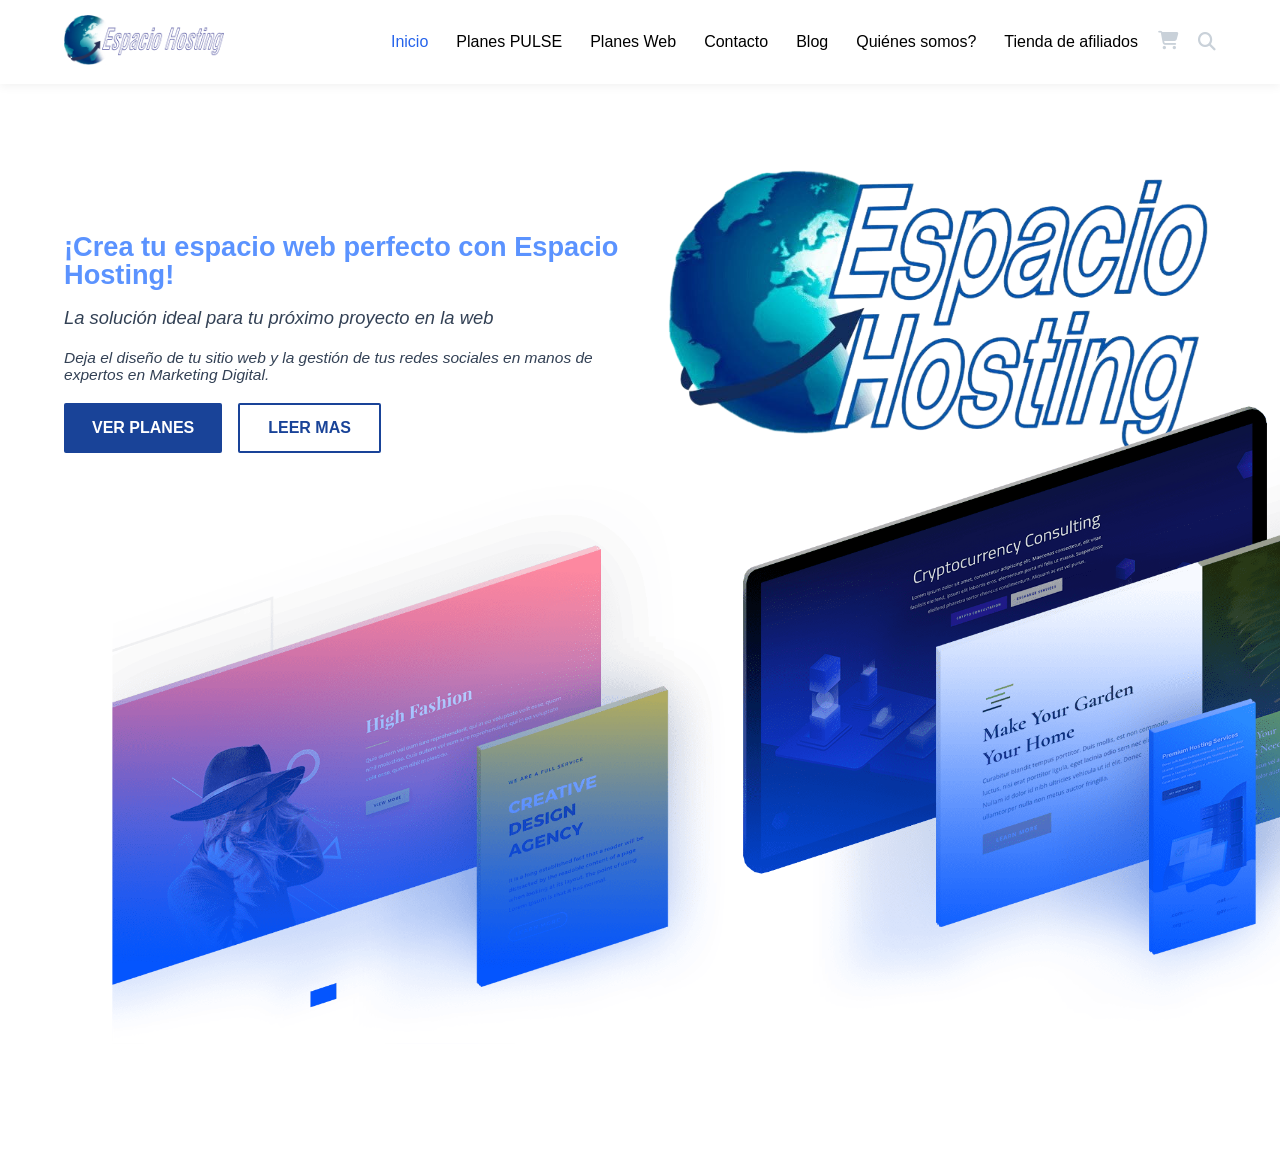
<file: index.html>
<!DOCTYPE html>
<html lang="en">
<head>
    <meta charset="UTF-8">
    <meta name="viewport" content="width=device-width, initial-scale=1.0">
    <title>Espacio Hosting</title>
    <link rel="stylesheet" href="https://cdnjs.cloudflare.com/ajax/libs/font-awesome/6.5.0/css/all.min.css">
    <link rel="stylesheet" href="CSS/style.css">
</head>
<body>
    <nav class="navbar">
        <div class="nav-container">
            <div class="logo">
                <img src="IMG/LogoEHPortada.png" alt="Logo">
            </div>
            <div class="nav-group">
                <ul class="nav-links">
                    <li><a href="index.html">Inicio</a></li>
                    <li><a href="#">Planes PULSE</a></li>
                    <li><a href="planes.html">Planes Web</a></li>
                    <li><a href="#">Contacto</a></li>
                    <li><a href="#">Blog</a></li>
                    <li><a href="#">Quiénes somos?</a></li>
                    <li><a href="#">Tienda de afiliados</a></li>
                </ul>
                <div class="nav-extra">
                    <a href="carrito.html" class="nav-icon" aria-label="Carrito de compras">
                    <i class="fas fa-shopping-cart"></i>
                    </a>
                    <i class="fas fa-search"></i>
                </div>
            </div>
        </div>
    </nav>
    <header class="hero">
        <div class="hero-inner">
            <div class="hero-left">
                <img src="IMG/logo_cuadrado_tansrp.png" alt="Logo cuadrado">
            </div>
            <div class="hero-right">
                <div class="hero-copy">
                    <h1>¡Crea tu espacio web perfecto con Espacio Hosting!</h1>
                    <p>La solución ideal para tu próximo proyecto en la web</p>
                    <p>Deja el diseño de tu sitio web y la gestión de tus redes sociales en manos de expertos en Marketing Digital.</p>
                    <div class="hero-buttons">
                        <a class="btn-primary" href="planes.html">VER PLANES</a>
                        <a class="btn-secondary" href="#">LEER MAS</a>
                    </div>
                </div>
            </div>
        </div>
        <img class="hero-illustration" src="IMG/web-dev-23.png" alt="Ilustración web">
    </header>
</body>
</html>
</file>
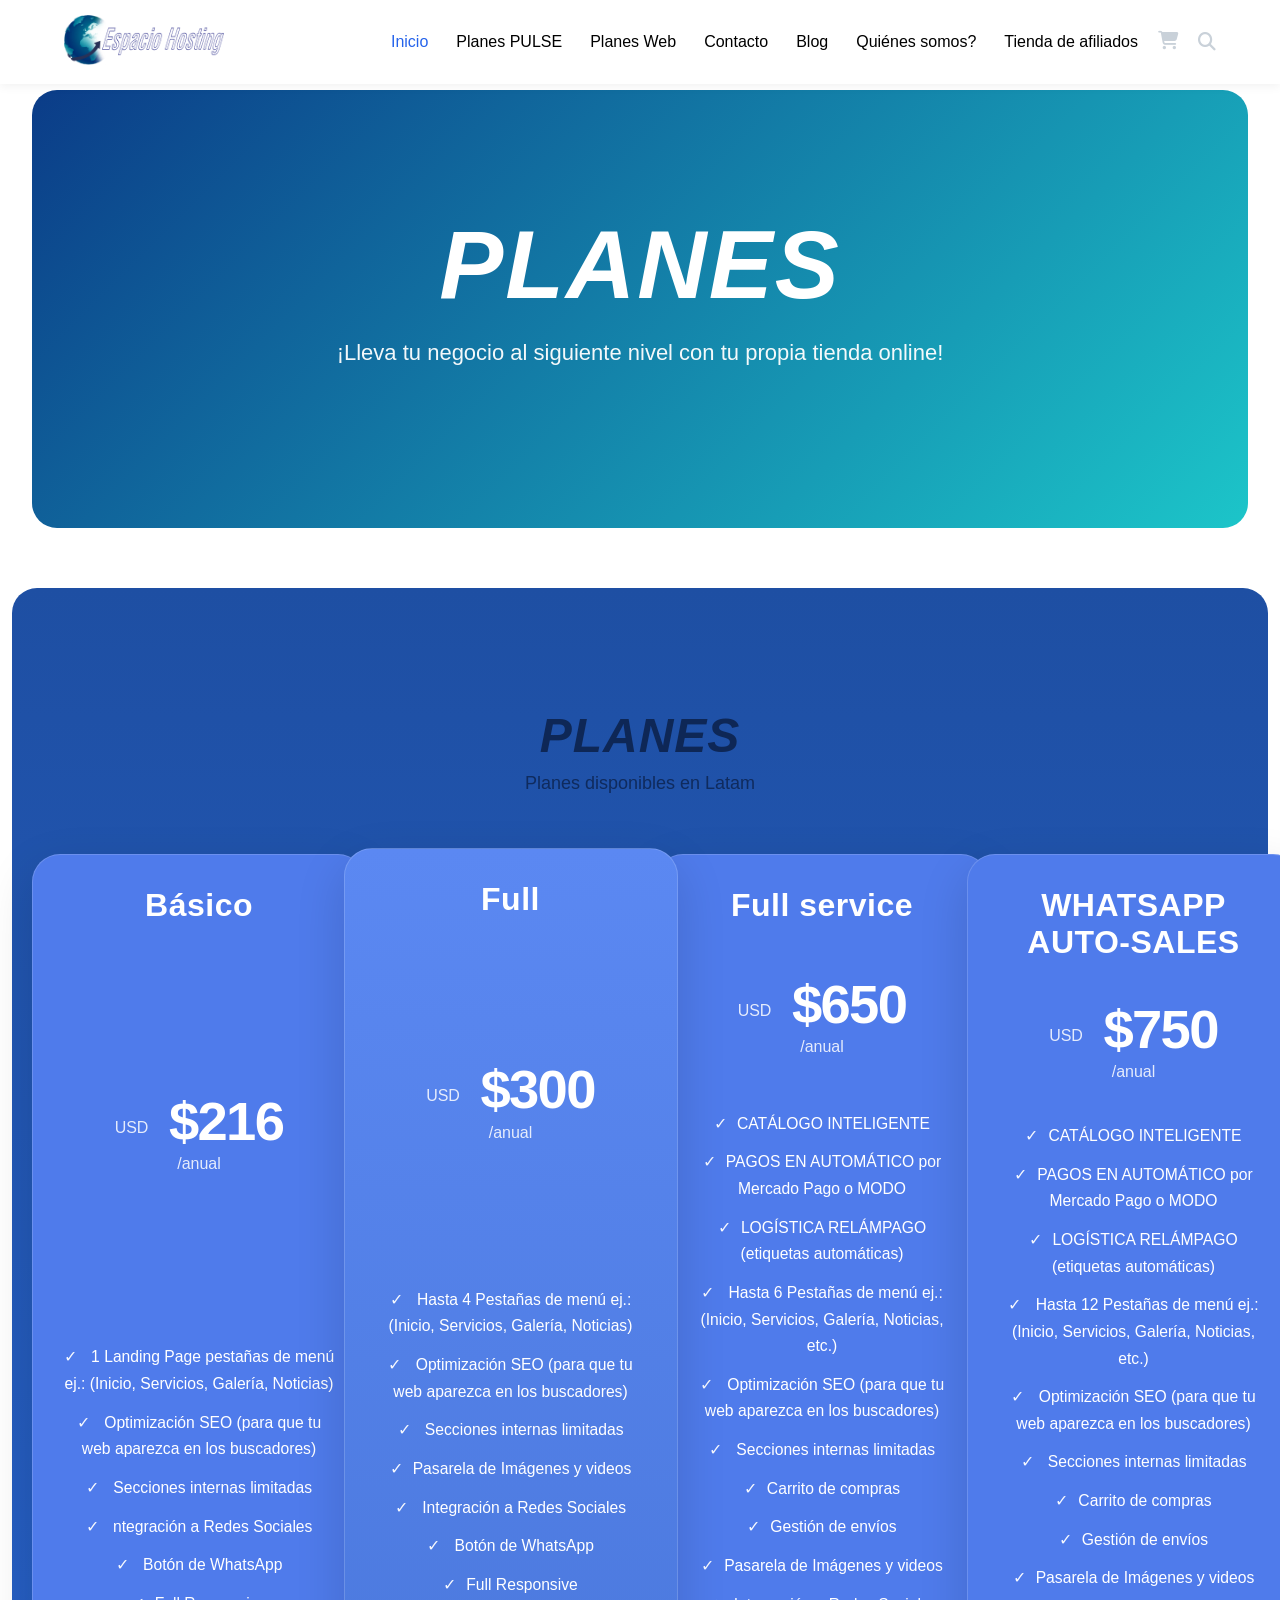
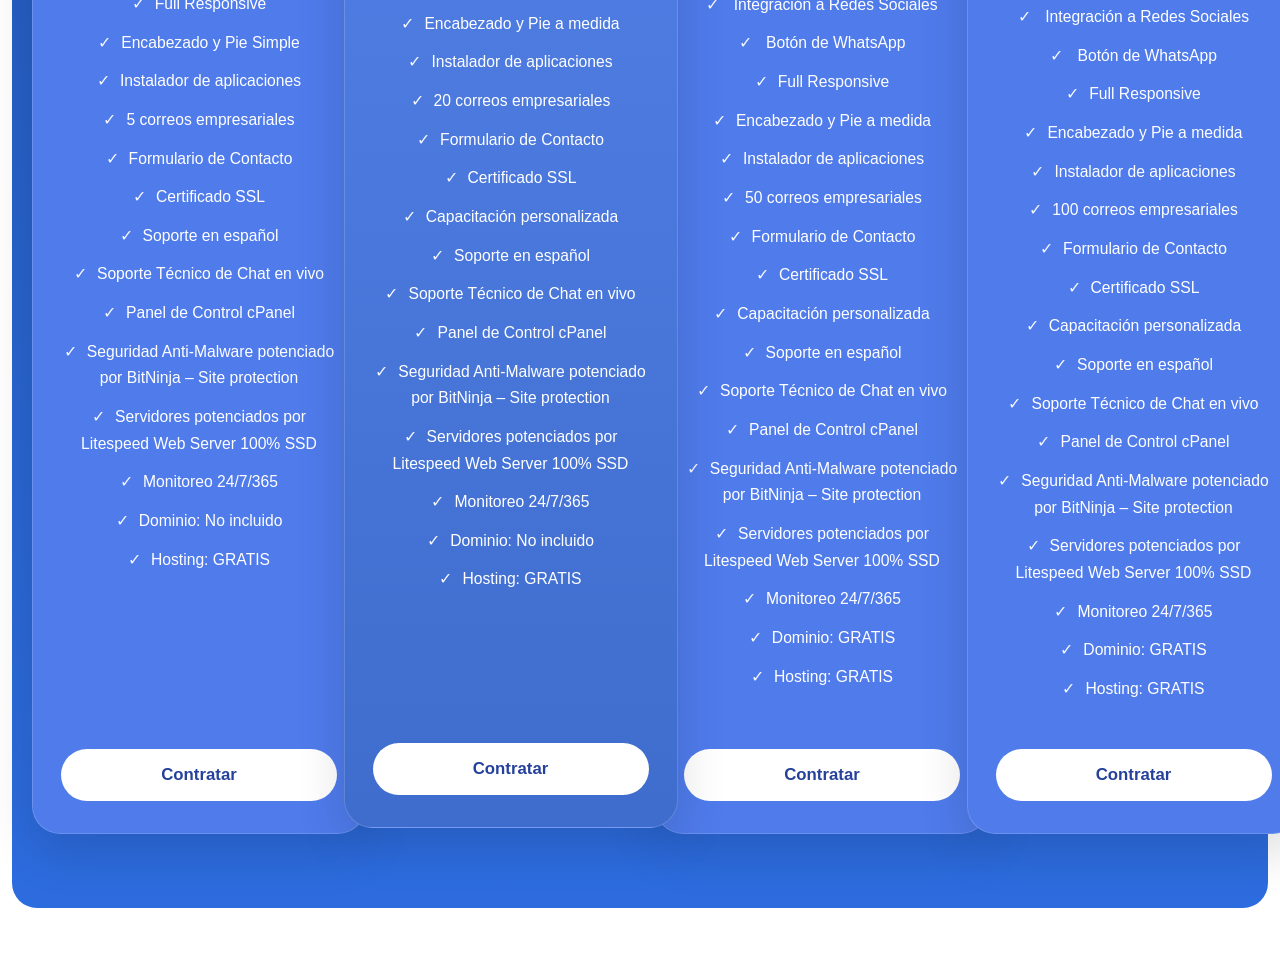
<file: planes.html>
<!DOCTYPE html>
<html lang="en">
<head>
    <meta charset="UTF-8">
    <meta name="viewport" content="width=device-width, initial-scale=1.0">
    <title>Planes web</title>
    <link rel="stylesheet" href="CSS/estilo.css">
    <link rel="stylesheet" href="https://cdnjs.cloudflare.com/ajax/libs/font-awesome/6.5.0/css/all.min.css">
</head>
<body>
    <nav class="navbar">
        <div class="nav-container">
            <div class="logo">
                <img src="IMG/LogoEHPortada.png" alt="Logo">
            </div>
            <div class="nav-group">
                <ul class="nav-links">
                    <li><a href="index.html">Inicio</a></li>
                    <li><a href="#">Planes PULSE</a></li>
                    <li><a href="planes.html">Planes Web</a></li>
                    <li><a href="#">Contacto</a></li>
                    <li><a href="#">Blog</a></li>
                    <li><a href="#">Quiénes somos?</a></li>
                    <li><a href="#">Tienda de afiliados</a></li>
                </ul>
                <div class="nav-extra">
                    <a href="carrito.html" class="nav-icon" aria-label="Carrito de compras">
                    <i class="fas fa-shopping-cart"></i>
                    </a>
                    <i class="fas fa-search"></i>
                </div>
            </div>
        </div>
    </nav>
    <header class="planes-header">
    <div class="planes-content">
        <h1>PLANES</h1>
        <p>¡Lleva tu negocio al siguiente nivel con tu propia tienda online!</p>
    </div>
</header>
<section class="servicios">
    <div class="servicios-content">
        <h2>PLANES</h2>
        <p>Planes disponibles en Latam</p>
    </div>
    <div class="planes-grid">
    <div class="plan-card">
        <h3>Básico</h3>
        <p class="precio"><span class="precio-currency">USD</span> <span class="precio-amount">$216</span> <span class="precio-periodo">/anual</span></p>
        <ul>
            <li> 1 Landing Page pestañas de menú ej.:
(Inicio, Servicios, Galería, Noticias)</li>
            <li> Optimización SEO (para que tu web aparezca en los buscadores)</li>
            <li> Secciones internas limitadas</li>
            <li> ntegración a Redes Sociales</li>
            <li> Botón de WhatsApp</li>
            <li>Full Responsive</li>
            <li>Encabezado y Pie Simple</li>
            <li>Instalador de aplicaciones</li>
            <li>5 correos empresariales</li>
            <li>Formulario de Contacto</li>
            <li>Certificado SSL </li>
            <li>Soporte en español</li>
            <li>Soporte Técnico de Chat en vivo </li>
            <li>Panel de Control cPanel</li>
            <li>Seguridad Anti-Malware potenciado por BitNinja – Site protection</li>
            <li>Servidores potenciados por Litespeed Web Server 100% SSD</li>
            <li>Monitoreo 24/7/365</li>
            <li>Dominio: No incluido</li>
            <li>Hosting: GRATIS</li>
        </ul>
        <button>Contratar</button>
    </div>
    <div class="plan-card destacado">
        <h3>Full</h3>
        <p class="precio"><span class="precio-currency">USD</span> <span class="precio-amount">$300</span> <span class="precio-periodo">/anual</span></p>
        <ul>
           <li> Hasta 4 Pestañas de menú ej.:
(Inicio, Servicios, Galería, Noticias)</li>
            <li> Optimización SEO (para que tu web aparezca en los buscadores)</li>
            <li> Secciones internas limitadas</li>
            <li>Pasarela de Imágenes y videos</li>
            <li> Integración a Redes Sociales</li>
            <li> Botón de WhatsApp</li>
            <li>Full Responsive</li>
            <li>Encabezado y Pie a medida</li>
            <li>Instalador de aplicaciones</li>
            <li>20 correos empresariales</li>
            <li>Formulario de Contacto</li>
            <li>Certificado SSL </li>
            <li>Capacitación personalizada </li>
            <li>Soporte en español</li>
            <li>Soporte Técnico de Chat en vivo </li>
            <li>Panel de Control cPanel</li>
            <li>Seguridad Anti-Malware potenciado por BitNinja – Site protection</li>
            <li>Servidores potenciados por Litespeed Web Server 100% SSD</li>
            <li>Monitoreo 24/7/365</li>
            <li>Dominio: No incluido</li>
            <li>Hosting: GRATIS</li>
        </ul>
        <button>Contratar</button>
    </div>
    <div class="plan-card">
        <h3>Full service</h3>
        <p class="precio"><span class="precio-currency">USD</span> <span class="precio-amount">$650</span> <span class="precio-periodo">/anual</span></p>
        <ul>
            <li>CATÁLOGO INTELIGENTE</li>
            <li>PAGOS EN AUTOMÁTICO por Mercado Pago o MODO</li>
            <li>LOGÍSTICA RELÁMPAGO (etiquetas automáticas)</li>
           <li> Hasta 6 Pestañas de menú ej.:
(Inicio, Servicios, Galería, Noticias, etc.)</li>
            <li> Optimización SEO (para que tu web aparezca en los buscadores)</li>
            <li> Secciones internas limitadas</li>
            <li>Carrito de compras</li>
            <li>Gestión de envíos</li>
            <li>Pasarela de Imágenes y videos</li>
            <li> Integración a Redes Sociales</li>
            <li> Botón de WhatsApp</li>
            <li>Full Responsive</li>
            <li>Encabezado y Pie a medida</li>
            <li>Instalador de aplicaciones</li>
            <li>50 correos empresariales</li>
            <li>Formulario de Contacto</li>
            <li>Certificado SSL </li>
            <li>Capacitación personalizada </li>
            <li>Soporte en español</li>
            <li>Soporte Técnico de Chat en vivo </li>
            <li>Panel de Control cPanel</li>
            <li>Seguridad Anti-Malware potenciado por BitNinja – Site protection</li>
            <li>Servidores potenciados por Litespeed Web Server 100% SSD</li>
            <li>Monitoreo 24/7/365</li>
            <li>Dominio: GRATIS</li>
            <li>Hosting: GRATIS</li>
        </ul>
        <button>Contratar</button>
    </div>

     <div class="plan-card">
        <h3>WHATSAPP AUTO-SALES</h3>
        <p class="precio"><span class="precio-currency">USD</span> <span class="precio-amount">$750</span> <span class="precio-periodo">/anual</span></p>
        <ul>
            <li>CATÁLOGO INTELIGENTE</li>
            <li>PAGOS EN AUTOMÁTICO por Mercado Pago o MODO</li>
            <li>LOGÍSTICA RELÁMPAGO (etiquetas automáticas)</li>
           <li> Hasta 12 Pestañas de menú ej.:
(Inicio, Servicios, Galería, Noticias, etc.)</li>
            <li> Optimización SEO (para que tu web aparezca en los buscadores)</li>
            <li> Secciones internas limitadas</li>
            <li>Carrito de compras</li>
            <li>Gestión de envíos</li>
            <li>Pasarela de Imágenes y videos</li>
            <li> Integración a Redes Sociales</li>
            <li> Botón de WhatsApp</li>
            <li>Full Responsive</li>
            <li>Encabezado y Pie a medida</li>
            <li>Instalador de aplicaciones</li>
            <li>100 correos empresariales</li>
            <li>Formulario de Contacto</li>
            <li>Certificado SSL </li>
            <li>Capacitación personalizada </li>
            <li>Soporte en español</li>
            <li>Soporte Técnico de Chat en vivo </li>
            <li>Panel de Control cPanel</li>
            <li>Seguridad Anti-Malware potenciado por BitNinja – Site protection</li>
            <li>Servidores potenciados por Litespeed Web Server 100% SSD</li>
            <li>Monitoreo 24/7/365</li>
            <li>Dominio: GRATIS</li>
            <li>Hosting: GRATIS</li>
        </ul>
        <button>Contratar</button>
    </div>

</div>
</section>
</body>
</html>
</file>
<file: CSS/style.css>
body {
    margin: 0;
    padding: 0;
    box-sizing: border-box;
}

/* Navbar */
.navbar {
    width: 100%;
    background-color: #ffffff;
    padding: 15px 0;
    position: fixed;
    top: 0;
    z-index: 1000;
    box-shadow: 0 2px 10px rgba(0, 0, 0, 0.06);
}

/* Contenedor */
.nav-container {
    width: 90%;
    max-width: 1200px;
    margin: auto;
    display: flex;
    align-items: center;
    justify-content: space-between;
    gap: 20px;
}

.nav-group {
    display: flex;
    align-items: center;
    gap: 20px;
}

/* Logo */
.logo img {
    width: 160px;
}

/* Links */
.nav-links {
    list-style: none;
    display: flex;
    gap: 28px;
    margin: 0;
    padding: 0;
}

.nav-links li a {
    text-decoration: none;
    color: #000000;
    font-size: 16px;
    font-family: Arial, sans-serif;
}

.nav-links li:first-child a {
    color: #2563eb;
}

/* Extra contenedor derecha */
.nav-extra {
    display: flex;
    align-items: center;
    gap: 20px;
}

.nav-search {
    display: none;
    flex: 1;
    justify-content: flex-start;
    align-items: center;
}

.nav-search.active {
    display: flex;
}

.nav-search input {
    width: 320px;
    max-width: calc(100% - 60px);
    padding: 10px 16px;
    border-radius: 999px;
    border: 1px solid rgba(15, 23, 42, 0.08);
    background: #ffffff;
    color: #0f172a;
    font-size: 0.95rem;
    outline: none;
    transition: border-color 0.2s ease, box-shadow 0.2s ease;
}

.nav-search input:focus {
    border-color: rgba(15, 23, 42, 0.2);
    box-shadow: none;
}

.nav-search-button {
    background: transparent;
    border: none;
    padding: 0;
    cursor: pointer;
    color: #0f172a;
}

.nav-search-button i {
    font-size: 18px;
}

/* Iconos */
.nav-extra i,
.nav-icon i {
    color: #c9d1d9;
    font-size: 18px;
    cursor: pointer;
    transition: 0.3s;
}

.nav-extra i:hover {
    color: #58a6ff;
}

/* Botón principal */
.btn-primary {
    background-color: #194398;
    color: #ffffff;
    padding: 14px 28px;
    border-radius: 2px;
    text-decoration: none;
    font-weight: 700;
    transition: background-color 0.2s ease;
    display: inline-flex;
    align-items: center;
    justify-content: center;
}

.btn-primary:hover {
    background-color: #194398;
}

.btn-secondary {
    background-color: #ffffff;
    color: #194398;
    padding: 14px 28px;
    border-radius: 2px;
    text-decoration: none;
    font-weight: 700;
    border: 2px solid #194398;
    transition: background-color 0.2s ease, color 0.2s ease;
    display: inline-flex;
    align-items: center;
    justify-content: center;
}

.btn-secondary:hover {
    background-color: #eef2ff;
}

body {
    padding-top: 90px;
}

.hero {
    padding: 80px 5% 60px;
    max-width: 1200px;
    margin: 0 auto;
    font-family: Arial, sans-serif;
}

.hero-inner {
    display: flex;
    flex-direction: row-reverse;
    align-items: flex-end;
    justify-content: space-between;
    gap: 40px;
}

.hero-left,
.hero-right {
    flex: 1;
}

.hero-left {
    display: flex;
    justify-content: center;
    align-items: flex-end;
}

.hero-left img {
    max-width: 540px;
    width: 100%;
    height: auto;
    object-fit: contain;
}

.hero-copy {
    display: flex;
    flex-direction: column;
    align-items: flex-start;
    text-align: left;
    gap: 20px;
}

.hero-copy h1 {
    font-size: 1.7rem;
    line-height: 1.01;
    margin: 0;
    color: #5b93ff;
}

.hero-copy p {
    max-width: 600px;
    margin: 0;
    color: #334155;
    font-style: italic;
    line-height: 1.1;
}

.hero-copy p:first-of-type {
    font-size: 1.15rem;
}

.hero-copy p:last-of-type {
    font-size: 0.97rem;
}

.hero-buttons {
    display: flex;
    gap: 16px;
    justify-content: flex-start;
    flex-wrap: wrap;
}

.hero {
    position: relative;
    overflow: visible;
}

.hero-illustration {
    display: block;
    margin: 12px 0 0 0;
    width: 75%;
    height: auto;
    object-fit: contain;
    transform: translate(-6%, -12%);
}

@media (min-width: 900px) {
    .hero-illustration {
        width: 105%;
        transform: translate(4%, -10%);
    }
}

.planes-grid {
    margin-top: 60px;
    display: flex;
    gap: 30px;
    justify-content: center;
    flex-wrap: wrap;
}

/* Card */
.plan-card {
    background: white;
    border-radius: 20px;
    padding: 30px;
    width: 280px;
    text-align: center;
    box-shadow: 0 10px 25px rgba(0,0,0,0.15);
    transition: transform 0.3s ease;
}

.plan-card:hover {
    transform: translateY(-10px);
}

/* Destacado (el del medio) */
.plan-card.destacado {
    transform: scale(1.05);
    border: 3px solid #1cc5c9;
}

/* Título */
.plan-card h3 {
    font-size: 26px;
    margin-bottom: 10px;
}

/* Precio */
.precio {
    font-size: 28px;
    font-weight: bold;
    color: #1e4fa3;
}

.precio span {
    font-size: 14px;
    color: gray;
}

/* Lista */
.plan-card ul {
    list-style: none;
    padding: 0;
    margin: 20px 0;
    text-align: left;
}

.plan-card ul li {
    margin: 8px 0;
}

/* Botón */
.plan-card button {
    background: linear-gradient(135deg, #0b3c88, #1cc5c9);
    border: none;
    padding: 12px 20px;
    border-radius: 10px;
    color: white;
    cursor: pointer;
    font-weight: bold;
    transition: 0.3s;
}

.plan-card button:hover {
    opacity: 0.85;
}
</file>
<file: CSS/estilo.css>
body {
    margin: 0;
    padding: 0;
    box-sizing: border-box;
}

/* Navbar */
.navbar {
    width: 100%;
    background-color: #ffffff;
    padding: 15px 0;
    position: fixed;
    top: 0;
    z-index: 1000;
    box-shadow: 0 2px 10px rgba(0, 0, 0, 0.06);
}

/* Contenedor */
.nav-container {
    width: 90%;
    max-width: 1200px;
    margin: auto;
    display: flex;
    align-items: center;
    justify-content: space-between;
    gap: 20px;
}

.nav-group {
    display: flex;
    align-items: center;
    gap: 20px;
}

/* Logo */
.logo img {
    width: 160px;
}

/* Links */
.nav-links {
    list-style: none;
    display: flex;
    gap: 28px;
    margin: 0;
    padding: 0;
}

.nav-links li a {
    text-decoration: none;
    color: #000000;
    font-size: 16px;
    font-family: Arial, sans-serif;
}

.nav-links li:first-child a {
    color: #2563eb;
}

/* Extra contenedor derecha */
.nav-extra {
    display: flex;
    align-items: center;
    gap: 20px;
}

/* Iconos */
.nav-extra i {
    color: #c9d1d9;
    font-size: 18px;
    cursor: pointer;
    transition: 0.3s;
}

.nav-extra i:hover {
    color: #58a6ff;
}

/* Botón principal */
.btn-primary {
    background-color: #194398;
    color: #ffffff;
    padding: 14px 28px;
    border-radius: 2px;
    text-decoration: none;
    font-weight: 700;
    transition: background-color 0.2s ease;
    display: inline-flex;
    align-items: center;
    justify-content: center;
}

.btn-primary:hover {
    background-color: #111827;
}

.btn-secondary {
    background-color: #ffffff;
    color: #194398;
    padding: 14px 28px;
    border-radius: 2px;
    text-decoration: none;
    font-weight: 700;
    border: 2px solid #194398;
    transition: background-color 0.2s ease, color 0.2s ease;
    display: inline-flex;
    align-items: center;
    justify-content: center;
}

.btn-secondary:hover {
    background-color: #eef2ff;
}

/* HEADER PLANES */
.planes-header {
    margin-top: 90px; /* espacio por navbar fijo */
    width: 95%;
    max-width: 1400px;
    margin-left: auto;
    margin-right: auto;
    border-radius: 25px;
    overflow: hidden;
    position: relative;
    min-height: 420px;
}

/* Fondo degradado */
.planes-header::before {
    content: "";
    position: absolute;
    inset: 0;
    background: linear-gradient(135deg, #0b3c88, #1cc5c9);
    z-index: 1;
}

/* Contenido */
.planes-content {
    position: relative;
    z-index: 3;
    text-align: center;
    padding: 120px 20px 140px;
    color: #ffffff;
}

/* Título */
.planes-content h1 {
    font-size: 96px;
    font-weight: 800;
    margin: 0;
    letter-spacing: 2px;
    font-family: Arial, Helvetica, sans-serif;
    font-style: italic;
}

/* Texto */
.planes-content p {
    margin-top: 20px;
    font-size: 22px;
    opacity: 0.95;
    font-family: Arial, Helvetica, sans-serif;
}

.servicios {
    width: 95%;
    max-width: 1400px;
    margin: 60px auto;
    min-height: 420px;
    border-radius: 25px;
    padding: 120px 20px 140px;
    background: linear-gradient(180deg, #1e4fa3, #2d6cdf);
    text-align: center;
    color: #0e2756; 
    font-family: Arial, sans-serif;
}

/* Contenido */
.servicios-content h2 {
    font-size: 48px;
    margin: 0;
    font-weight: 800;
    letter-spacing: 1px;
    font-style: italic;
}

.servicios-content p {
    margin-top: 10px;
    font-size: 18px;
    opacity: 0.9;
    font-family: Arial, sans-serif;
}

.planes-grid {
    margin-top: 60px;
    display: grid;
    grid-template-columns: repeat(4, minmax(260px, 320px));
    grid-auto-rows: 1fr;
    gap: 30px;
    justify-content: center;
    justify-items: stretch;
    width: 100%;
    max-width: 1400px;
    margin-left: auto;
    margin-right: auto;
}

.plan-card {
    width: 100%;
    max-width: 276px;
    min-width: 0;
    height: 100%;
    background: #4f7beb;
    border-radius: 28px;
    padding: 32px 28px;
    box-shadow: 0 18px 50px rgba(0, 0, 0, 0.14);
    color: #ffffff;
    display: flex;
    flex-direction: column;
    justify-content: space-between;
    min-height: 460px;
    border: 1px solid rgba(255, 255, 255, 0.16);
}

.plan-card.destacado {
    background: linear-gradient(180deg, #5b88f2, #3f6dcd);
    transform: translateY(-6px);
}

.plan-card h3 {
    margin: 0 0 18px;
    font-size: 2rem;
    letter-spacing: 0.5px;
}

.plan-card .precio {
    margin: 0 0 20px;
    font-size: 2.8rem;
    font-weight: 800;
    line-height: 1.05;
}

.plan-card .precio .precio-currency,
.plan-card .precio .precio-periodo {
    display: inline-block;
    font-size: 1rem;
    font-weight: 500;
    opacity: 0.85;
    vertical-align: middle;
}

.plan-card .precio .precio-currency {
    margin-right: 8px;
}

.plan-card .precio .precio-amount {
    font-size: 3.4rem;
    font-weight: 900;
    letter-spacing: -0.03em;
}

.plan-card .precio .precio-periodo {
    display: block;
    margin-top: 6px;
}

.plan-card ul {
    list-style: none;
    margin: 0;
    padding: 0;
    display: grid;
    gap: 12px;
}

.plan-card ul li {
    padding-left: 0;
    font-size: 0.98rem;
    line-height: 1.7;
    overflow-wrap: break-word;
    word-break: break-word;
}

.plan-card ul li::before {
    content: '✓';
    display: inline-block;
    margin-right: 10px;
    color: rgba(255, 255, 255, 0.95);
}

.plan-card button {
    margin-top: 24px;
    border: none;
    border-radius: 999px;
    padding: 16px 28px;
    background: #ffffff;
    color: #26419b;
    font-size: 1.05rem;
    font-weight: 700;
    cursor: pointer;
    transition: transform 0.2s ease, box-shadow 0.2s ease;
}

.plan-card button:hover {
    transform: translateY(-2px);
    box-shadow: 0 12px 24px rgba(0, 0, 0, 0.14);
}

@media (max-width: 1200px) {
    .planes-grid {
        grid-template-columns: repeat(2, minmax(250px, 1fr));
        gap: 24px;
    }
}

@media (max-width: 760px) {
    .planes-grid {
        grid-template-columns: 1fr;
        gap: 20px;
    }
}
</file>
